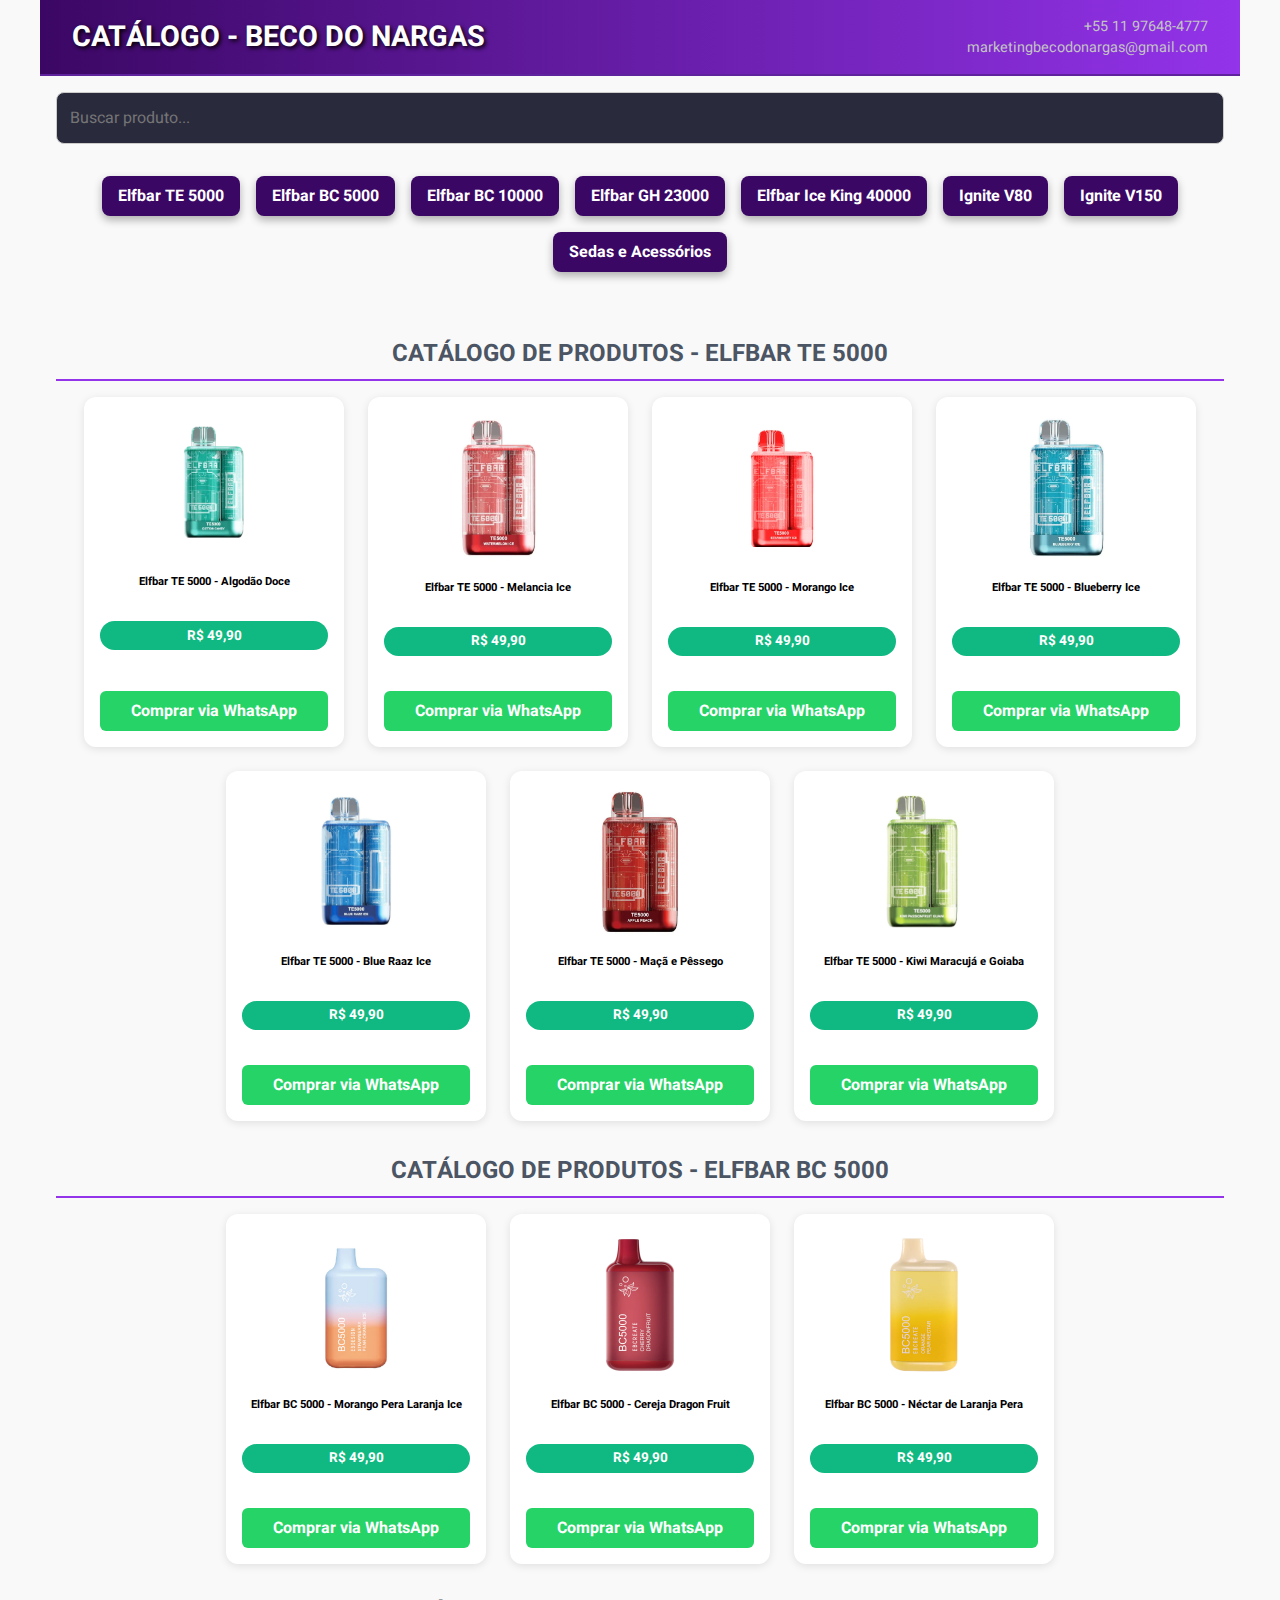
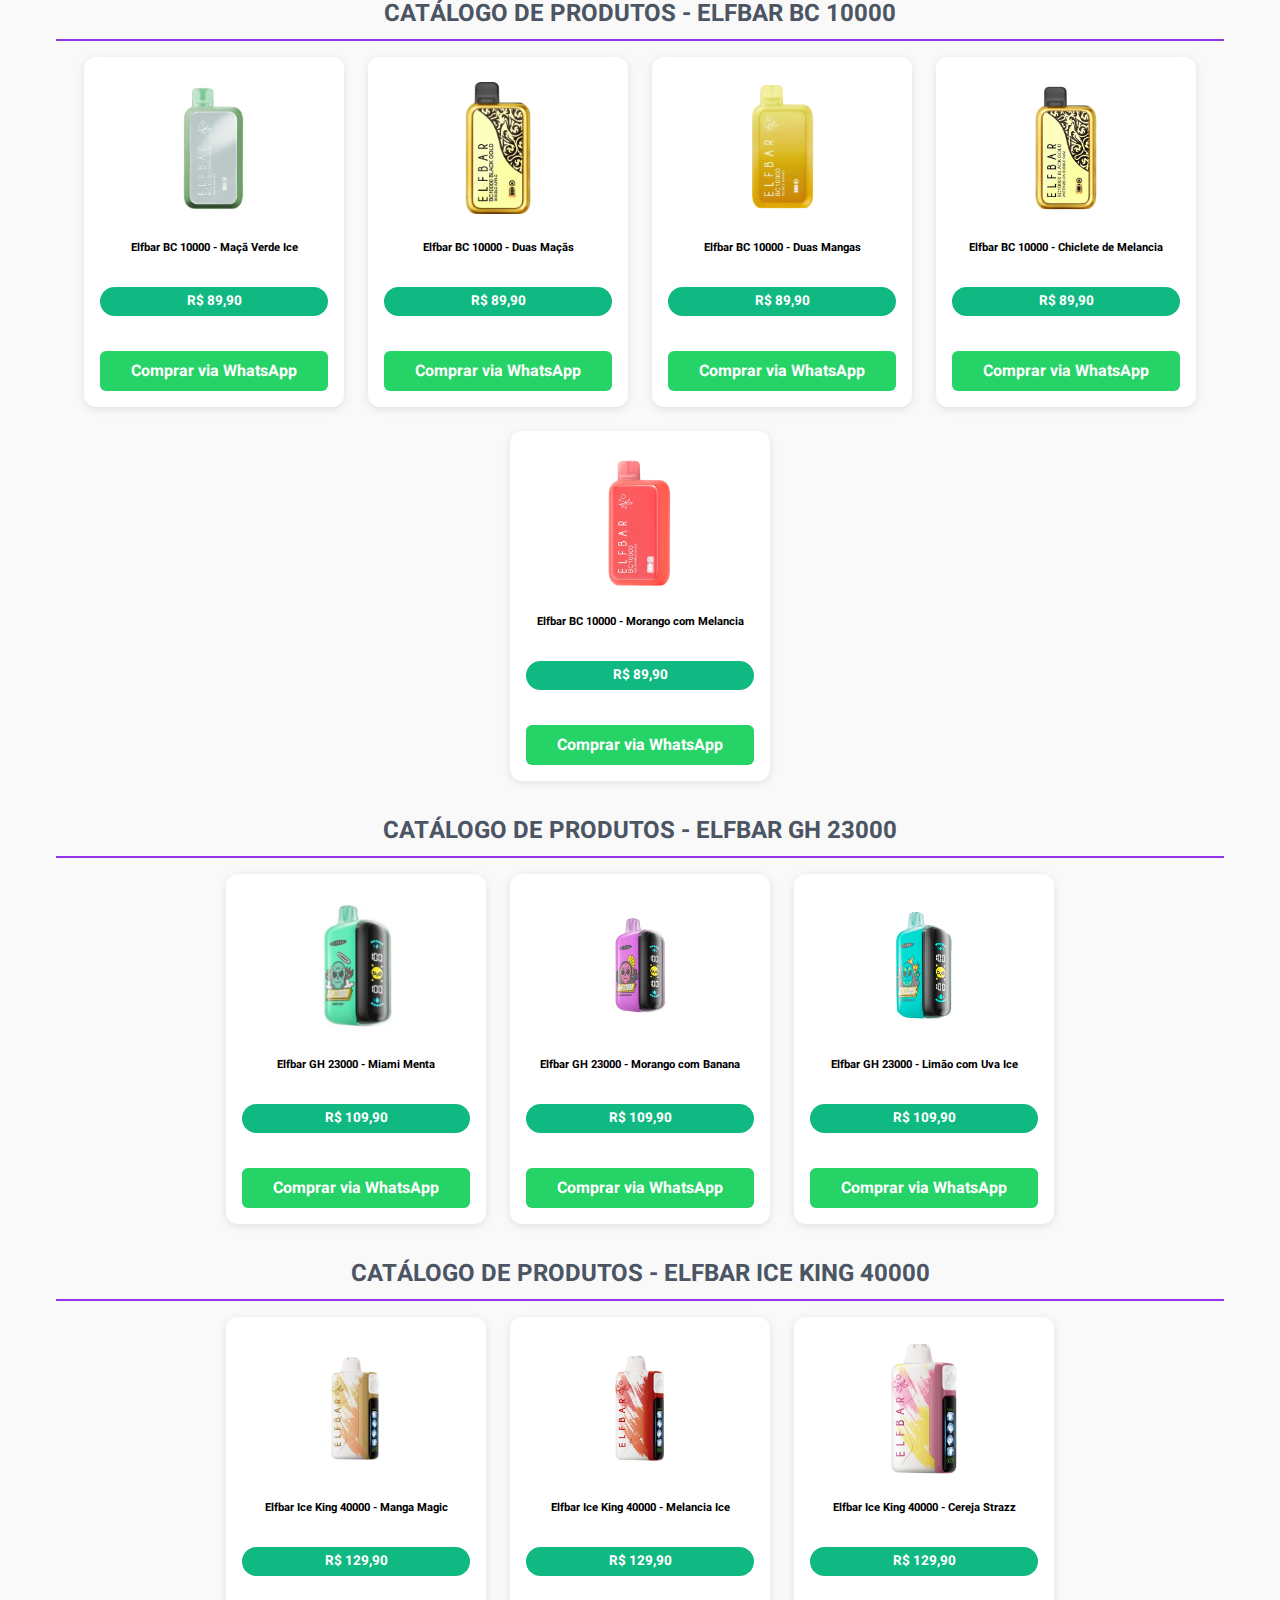
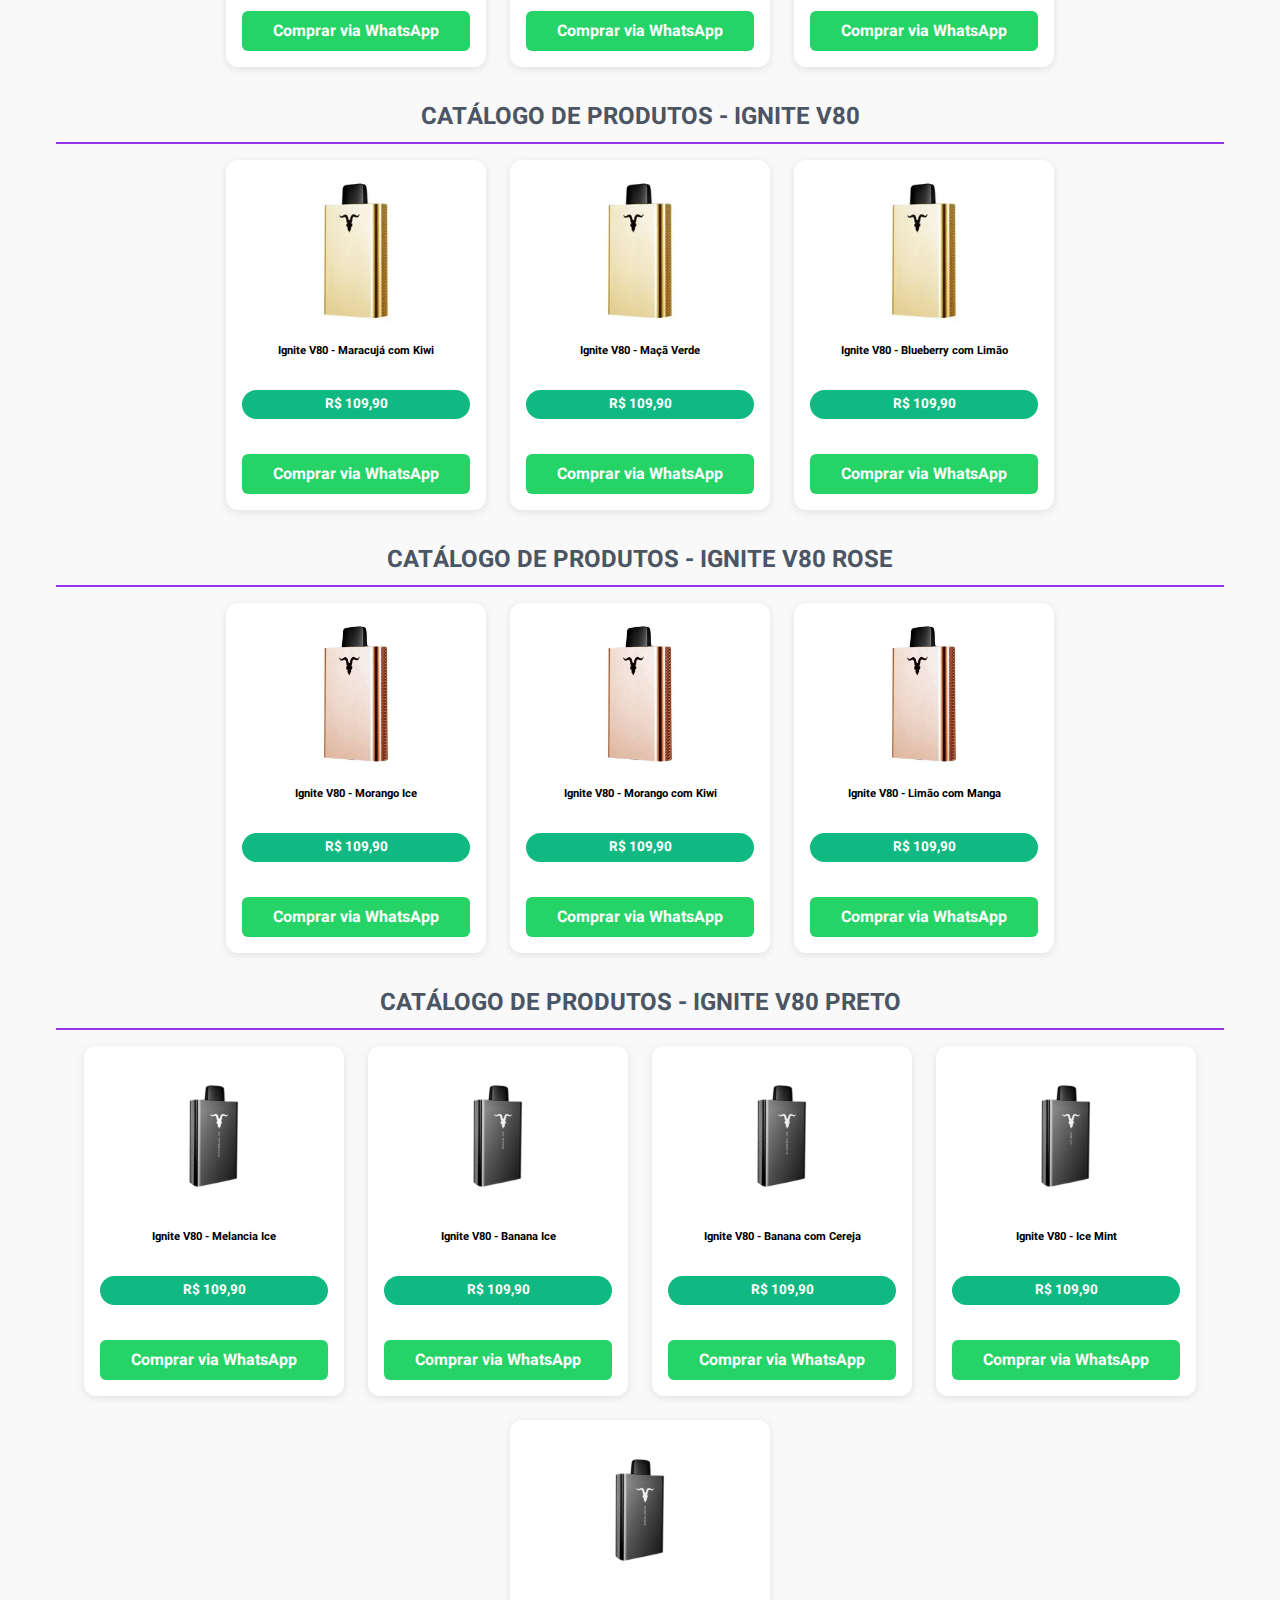
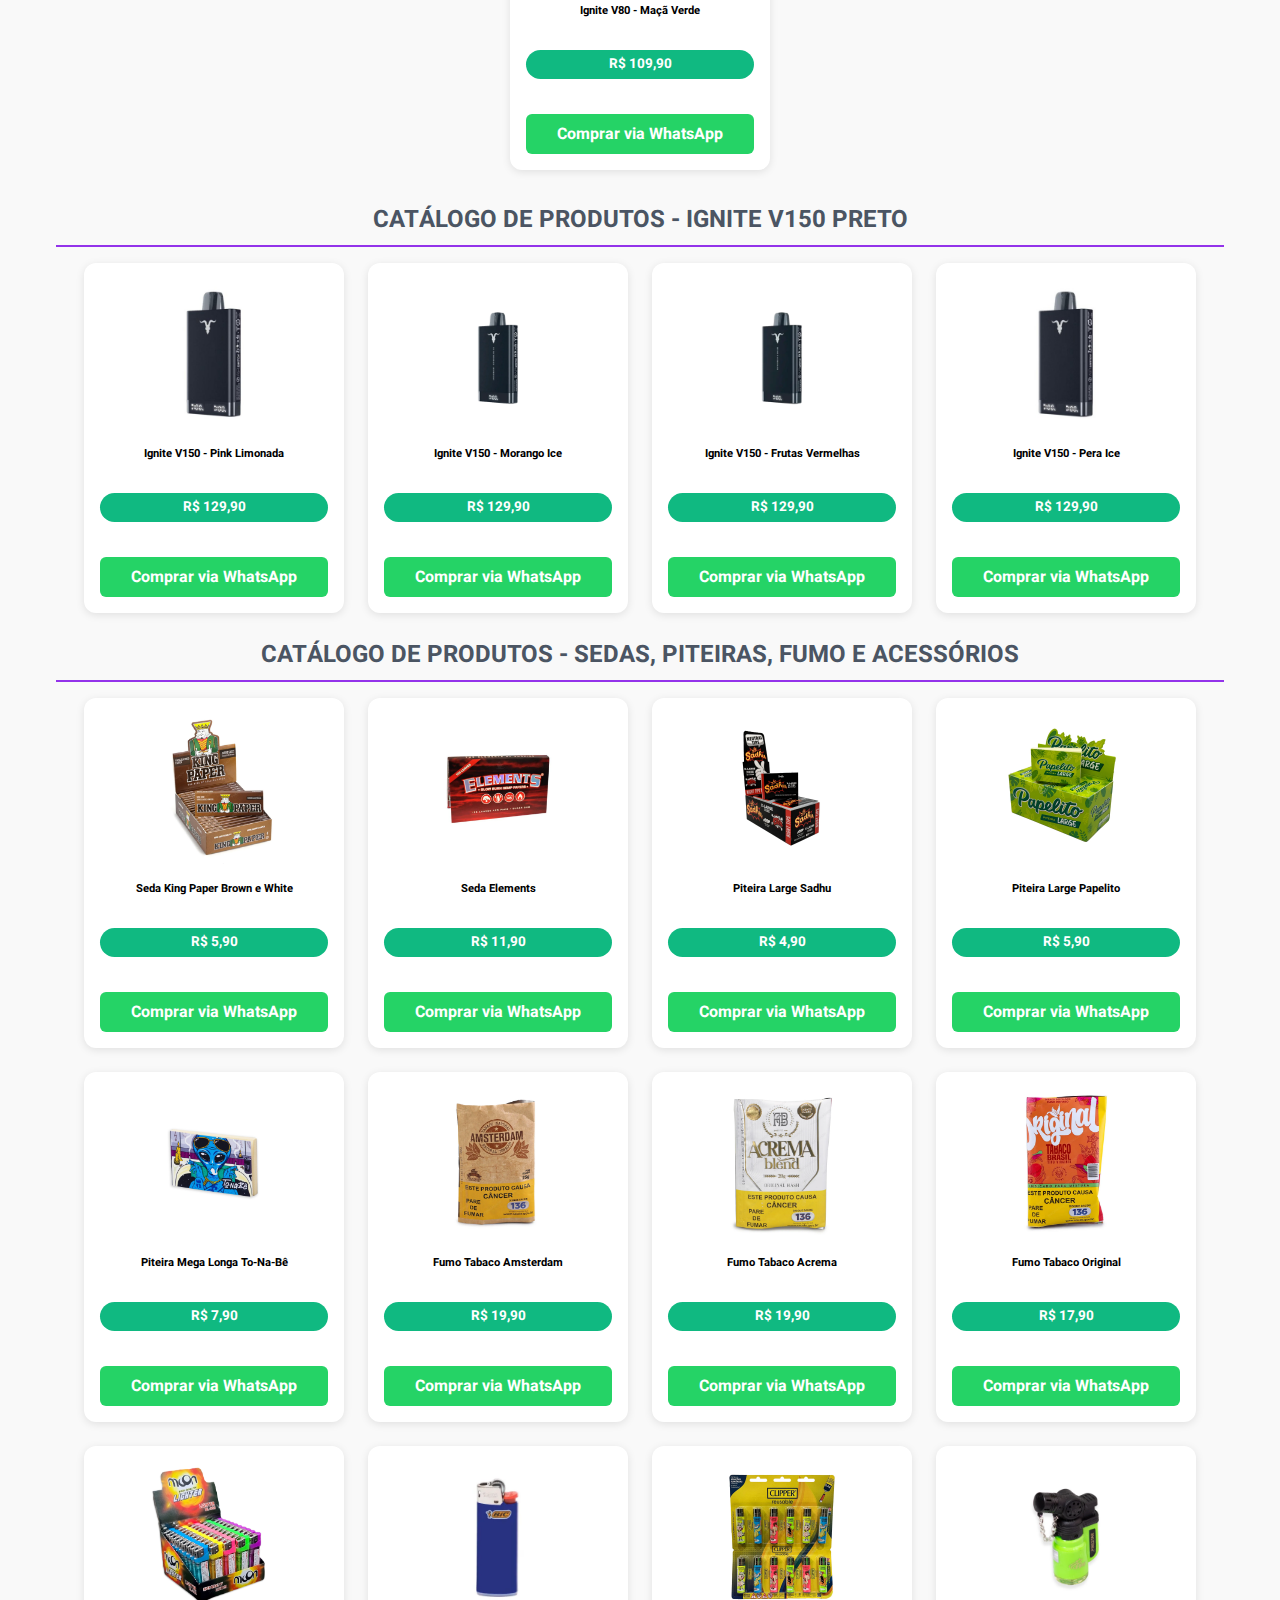
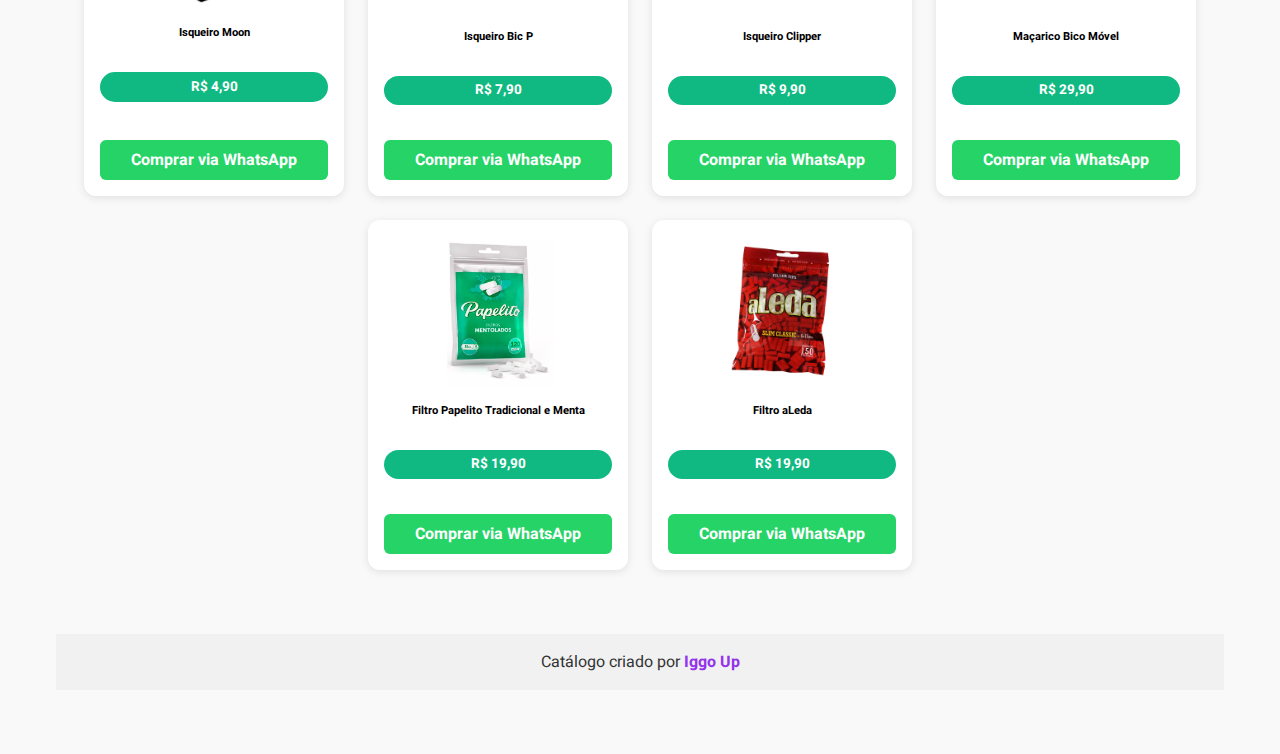
<file: index.html>
<!DOCTYPE html>
<html lang="pt-BR">
  <!-- 
Kasane Territory
Kasane, Kasane
Kasane, Kasane
Do you want to join Vocaloid?

Teto Teto Teto Teto
Teto Teto Teto Teto
Teto Teto Teto Teto
Teto Teto Teto Teto

Don't say 'zuko'
I'm not a pro
I love French bread
I eat it with margarine
It's miso soup
But if it's a chimera, I'm 15
Aiming for the Vocaloid scriptures, I sing
Kyunkyun

Teto Teto Teto Teto
Teto Teto Teto Teto
Teto Teto Teto Teto
Teto Teto Teto Teto

Don't say miso soup

Kyuu

I'm a songstress
I'm not lying
I sing wonderful songs
Vocaloid monopoly

I'm an idol
My head is not a drill
The drill goes 'gyuiin'
I'm in the Kasane territory

Found the DVD I borrowed last month
Hastily return it to TSUTAYA
Get scolded and feel down, hm

Perfect singer
Pretty twin drill
I'll sing even without the most expensive microphone
Kyuu

I'm a songstress
I'm not lying
I sing wonderful songs
Vocaloid monopoly

I'm an idol
My head is not a drill
The drill doesn't move
I'm in the Kasane territory

Teto Teto Teto Teto
Teto Teto Teto Teto
Teto Teto Teto Teto
Teto Teto Teto Teto

I'm a songstress
I'm not lying
I want to sing with everyone
Vocaloid monopoly

I'm an idol
My head is not a drill
The drill goes 'gyuiin'
I'm in the Kasane territory

At first it was a lie
But now I can sing
The Vocaloid I dreamed of

Someday I'll be free

I'll sing
The joy of being able to sing
Reach everyone's ears

I'm in the Kasane territory
I'm in the Kasane territory

You're truly an idiot 
-->

<head>
  <meta charset="UTF-8">
  <meta name="viewport" content="width=device-width, initial-scale=1.0">
  <title>Catálogo</title>
  <link href="https://fonts.googleapis.com/css2?family=Heebo:wght@300;400;700&display=swap" rel="stylesheet">
  <link rel="stylesheet" href="nargas.css">
  <style>
  .produto {
    background-color: #fff;
    border-radius: 12px;
    box-shadow: 0 2px 8px rgba(0, 0, 0, 0.1);
    padding: 1rem;
    width: 260px;
    text-align: center;
    display: flex;
    flex-direction: column;
    justify-content: space-between;
    height: 350px; 
  }

  .produto img {
    width: auto; 
    max-width: 150px;
    max-height: 150px; 
    margin: 0 auto 1rem;
  }

  .produto h3 {
    font-size: 0.1rem; 
    margin-bottom: 0.5rem;
    height: 40px; 
    overflow: hidden; 
    text-overflow: ellipsis; 
    white-space: nowrap; 
  }

  .produto p {
    font-size: 0.85rem;
    margin-bottom: 0.8rem;
    color: #555;
  }

  .preco {
    background-color: #10b981;
    color: white;
    padding: 0.3rem 0.8rem;
    border-radius: 20px;
    font-weight: bold;
    display: inline-block;
  }

  .btn-whatsapp {
    background-color: #25d366;
    color: white;
    text-decoration: none;
    padding: 0.5rem 1rem;
    border-radius: 6px;
    font-weight: bold;
    transition: background 0.3s;
    margin-top: auto; 
    display: inline-block;
  }

  .btn-whatsapp:hover {
    background-color: #1ebe5d;
  }

    * {
      box-sizing: border-box;
      margin: 0;
      padding: 0;
      font-family: 'Heebo', sans-serif;
    }
    body {
      background-color: #f9f9f9;
      color: #333;
      display: flex;
      flex-direction: column;
      align-items: center;
    }
    header {
      background: linear-gradient(90deg, #3b0764, #9333ea);
      color: white;
      padding: 1rem 2rem;
      display: flex;
      align-items: center;
      justify-content: space-between;
      width: 100%;
      max-width: 1200px;
    }
    header h1 {
      font-size: 1.8rem;
    }
    .contact {
      font-size: 0.9rem;
      text-align: right;
    }
    .catalogo {
      max-width: 1200px;
      width: 100%;
      margin: 2rem auto;
      padding: 0 1rem;
      display: flex;
      flex-direction: column;
      align-items: center;
    }
    .linha {
      margin-bottom: 2rem;
      width: 100%;
    }
    .linha h2 {
      margin-bottom: 1rem;
      color: #4b5563;
      text-align: center;
    }
    .produtos {
      display: flex;
      flex-wrap: wrap;
      gap: 1.5rem;
      justify-content: center;
    }
    .produto {
      background-color: #fff;
      border-radius: 12px;
      box-shadow: 0 2px 8px rgba(0,0,0,0.1);
      padding: 1rem;
      width: 260px;
      text-align: center;
    }
   
    .produto h3 {
      font-size: 0.7rem;
      margin-bottom: 0.5rem;
    }
    .produto p {
      font-size: 0.85rem;
      margin-bottom: 0.5rem;
      color: #ffffff;
    }
    .preco {
      background-color: #10b981;
      color: white;
      padding: 0.3rem 0.8rem;
      border-radius: 20px;
      font-weight: bold;
      margin-bottom: 0.8rem;
      display: inline-block;
    }
    .btn-whatsapp {
      background-color: #25d366;
      color: white;
      text-decoration: none;
      padding: 0.5rem 1rem;
      border-radius: 6px;
      font-weight: bold;
      transition: background 0.3s;
      display: inline-block;
    }
    .btn-whatsapp:hover {
      background-color: #1ebe5d;
    }
    .foto-produto {
      margin-bottom: 1rem;
    }
    .foto-produto img {
      width: 100%;
      border-radius: 8px;
    }
    .busca-container {
      width: 100%;
      max-width: 1200px;
      padding: 1rem;
    }
    .busca-container input {
      width: 100%;
      padding: 0.8rem;
      font-size: 1rem;
      border: 1px solid #ccc;
      border-radius: 8px;
    }
    
    .categorias {
      width: 100%;
      max-width: 1200px;
      margin: 1rem auto;
      padding: 0 1rem;
      display: flex;
      justify-content: center;
      gap: 1rem;
      flex-wrap: wrap;
    }
    .categorias a {
      background-color: #3b0764;
      color: white;
      text-decoration: none;
      padding: 0.5rem 1rem;
      border-radius: 8px;
      font-weight: bold;
      transition: background 0.3s;
    }
    .categorias a:hover {
      background-color: #9333ea;
    }
  </style>
</head>
<body>
  <header>
    <h1>CATÁLOGO - BECO DO NARGAS</h1>
    <div class="contact">
      <p>+55 11 97648-4777</p>
      <p>marketingbecodonargas@gmail.com</p>
    </div>
  </header>

  <div class="busca-container">
    <input type="text" id="busca" placeholder="Buscar produto...">
  </div>

  <!-- bbbbbbb Categorias -->
  <div class="categorias">
    <a href="#elfbar-te-5000">Elfbar TE 5000</a>
    <a href="#elfbar-bc-5000">Elfbar BC 5000</a>
    <a href="#elfbar-bc-10000">Elfbar BC 10000</a>
    <a href="#elfbar-gh-23000">Elfbar GH 23000</a>
    <a href="#elfbar-ice-king">Elfbar Ice King 40000</a>
    <a href="#ignite-v80">Ignite V80</a>
    <a href="#ignite-v150">Ignite V150</a>
    <a href="#sedas-e-acessorios">Sedas e Acessórios</a>
  </div>

  <div class="catalogo">
    <div class="foto-produto">
   
    </div>

    <!-- Produtos Elfbar TE 5000 -->
    <div class="linha" id="elfbar-te-5000">
      <h2>Catálogo de Produtos - Elfbar TE 5000</h2>
      <div class="produtos">
        <div class="produto">
          <img src="algodaodoce.png" alt="Elfbar TE 5000 Algodão Doce">
          <h3>Elfbar TE 5000 - Algodão Doce</h3>
          <p class="preco">R$ 49,90</p>
          <a class="btn-whatsapp" href="https://wa.me/5511976484777" target="_blank">Comprar via WhatsApp</a>
        </div>
        <div class="produto">
          <img src="elfbartemelancia.png" alt="Elfbar TE 5000 Melancia Ice">
          <h3>Elfbar TE 5000 - Melancia Ice</h3>
          <p class="preco">R$ 49,90</p>
          <a class="btn-whatsapp" href="https://wa.me/5511976484777" target="_blank">Comprar via WhatsApp</a>
        </div>
        <div class="produto">
          <img src="icemorango.png" alt="Elfbar TE 5000 Morango Ice">
          <h3>Elfbar TE 5000 - Morango Ice</h3>
          <p class="preco">R$ 49,90</p>
          <a class="btn-whatsapp" href="https://wa.me/5511976484777" target="_blank">Comprar via WhatsApp</a>
        </div>
        <div class="produto">
          <img src="blueberryice.png" alt="Elfbar TE 5000 Blueberry Ice">
          <h3>Elfbar TE 5000 - Blueberry Ice</h3>
          <p class="preco">R$ 49,90</p>
          <a class="btn-whatsapp" href="https://wa.me/5511976484777" target="_blank">Comprar via WhatsApp</a>
        </div>
        <div class="produto">
          <img src="bluerazz.png" alt="Elfbar TE 5000 Blue Raaz Ice">
          <h3>Elfbar TE 5000 - Blue Raaz Ice</h3>
          <p class="preco">R$ 49,90</p>
          <a class="btn-whatsapp" href="https://wa.me/5511976484777" target="_blank">Comprar via WhatsApp</a>
        </div>
        <div class="produto">
          <img src="macapessego.png" alt="Elfbar TE 5000 Maçã e Pêssego">
          <h3>Elfbar TE 5000 - Maçã e Pêssego</h3>
          <p class="preco">R$ 49,90</p>
          <a class="btn-whatsapp" href="https://wa.me/5511976484777" target="_blank">Comprar via WhatsApp</a>
        </div>
        <div class="produto">
          <img src="kiwi.png" alt="Elfbar TE 5000 Kiwi Maracujá e Goiaba">
          <h3>Elfbar TE 5000 - Kiwi Maracujá e Goiaba</h3>
          <p class="preco">R$ 49,90</p>
          <a class="btn-whatsapp" href="https://wa.me/5511976484777" target="_blank">Comprar via WhatsApp</a>
        </div>
      </div>
    </div>

    <!-- Produtos Elfbar BC 5000 -->
    <div class="linha" id="elfbar-bc-5000">
        <h2>Catálogo de Produtos - Elfbar BC 5000</h2>
        <div class="produtos">
          <div class="produto">
            <img src="morangopera.png" alt="Elfbar BC 5000 Morango Pera Laranja Ice">
            <h3>Elfbar BC 5000 - Morango Pera Laranja Ice</h3>
            <p class="preco">R$ 49,90</p>
            <a class="btn-whatsapp" href="https://wa.me/5511976484777" target="_blank">Comprar via WhatsApp</a>
          </div>
          <div class="produto">
            <img src="dragao.png" alt="Elfbar BC 5000 Cereja Dragon Fruit">
            <h3>Elfbar BC 5000 - Cereja Dragon Fruit</h3>
            <p class="preco">R$ 49,90</p>
            <a class="btn-whatsapp" href="https://wa.me/5511976484777" target="_blank">Comprar via WhatsApp</a>
          </div>
          <div class="produto">
            <img src="nectarpera.png" alt="Elfbar BC 5000 Néctar de Laranja Pera">
            <h3>Elfbar BC 5000 - Néctar de Laranja Pera</h3>
            <p class="preco">R$ 49,90</p>
            <a class="btn-whatsapp" href="https://wa.me/5511976484777" target="_blank">Comprar via WhatsApp</a>
          </div>
        </div>
      </div>

      <!-- Produtos Elfbar BC 10000 -->
      <div class="linha" id="elfbar-bc-10000">
      <h2>Catálogo de Produtos - Elfbar BC 10000</h2>
      <div class="produtos">
        <div class="produto">
          <img src="icemaca.png" alt="Elfbar BC 10000 Maçã Verde Ice">
          <h3>Elfbar BC 10000 - Maçã Verde Ice</h3>
          <p class="preco">R$ 89,90</p>
          <a class="btn-whatsapp" href="https://wa.me/5511976484777" target="_blank">Comprar via WhatsApp</a>
        </div>
        <div class="produto">
          <img src="doubleapplepng.webp" alt="Elfbar BC 10000 Duas Maçãs">
          <h3>Elfbar BC 10000 - Duas Maçãs</h3>
          <p class="preco">R$ 89,90</p>
          <a class="btn-whatsapp" href="https://wa.me/5511976484777" target="_blank">Comprar via WhatsApp</a>
        </div>
        <div class="produto">
          <img src="doublemango.png" alt="Elfbar BC 10000 Duas Mangas">
          <h3>Elfbar BC 10000 - Duas Mangas</h3>
          <p class="preco">R$ 89,90</p>
          <a class="btn-whatsapp" href="https://wa.me/5511976484777" target="_blank">Comprar via WhatsApp</a>
        </div>
        <div class="produto">
          <img src="watermelonbublle.png" alt="Elfbar BC 10000 Chiclete de Melancia">
          <h3>Elfbar BC 10000 - Chiclete de Melancia</h3>
          <p class="preco">R$ 89,90</p>
          <a class="btn-whatsapp" href="https://wa.me/5511976484777" target="_blank">Comprar via WhatsApp</a>
        </div>
        <div class="produto">
          <img src="strawmelon.png" alt="Elfbar BC 10000 Morango com Melancia">
          <h3>Elfbar BC 10000 - Morango com Melancia</h3>
          <p class="preco">R$ 89,90</p>
          <a class="btn-whatsapp" href="https://wa.me/5511976484777" target="_blank">Comprar via WhatsApp</a>
        </div>
      </div>
    </div>

    <!-- Produtos Elfbar GH 23000 -->
    <div class="linha" id="elfbar-gh-23000">
      <h2>Catálogo de Produtos - Elfbar GH 23000</h2>
      <div class="produtos">
        <div class="produto">
          <img src="miamimint.png" alt="Elfbar GH 23000 Miami Menta">
          <h3>Elfbar GH 23000 - Miami Menta</h3>
          <p class="preco">R$ 109,90</p>
          <a class="btn-whatsapp" href="https://wa.me/5511976484777" target="_blank">Comprar via WhatsApp</a>
        </div>
        <div class="produto">
          <img src="morangobanana.png" alt="Elfbar GH 23000 Morango com Banana">
          <h3>Elfbar GH 23000 - Morango com Banana</h3>
          <p class="preco">R$ 109,90</p>
          <a class="btn-whatsapp" href="https://wa.me/5511976484777" target="_blank">Comprar via WhatsApp</a>
        </div>
        <div class="produto">
          <img src="limaoice.png" alt="Elfbar GH 23000 Limão com Uva Ice">
          <h3>Elfbar GH 23000 - Limão com Uva Ice</h3>
          <p class="preco">R$ 109,90</p>
          <a class="btn-whatsapp" href="https://wa.me/5511976484777" target="_blank">Comprar via WhatsApp</a>
        </div>
      </div>
    </div>

    <!-- Produtos Elfbar Ice King 40000 -->
    <div class="linha" id="elfbar-ice-king">
      <h2>Catálogo de Produtos - Elfbar Ice King 40000</h2>
      <div class="produtos">
        <div class="produto">
          <img src="mangomagic.png" alt="Elfbar Ice King 40000 Manga Magic">
          <h3>Elfbar Ice King 40000 - Manga Magic</h3>
          <p class="preco">R$ 129,90</p>
          <a class="btn-whatsapp" href="https://wa.me/5511976484777" target="_blank">Comprar via WhatsApp</a>
        </div>
        <div class="produto">
          <img src="melanciaice.png" alt="Elfbar Ice King 40000 Melancia Ice">
          <h3>Elfbar Ice King 40000 - Melancia Ice</h3>
          <p class="preco">R$ 129,90</p>
          <a class="btn-whatsapp" href="https://wa.me/5511976484777" target="_blank">Comprar via WhatsApp</a>
        </div>
        <div class="produto">
          <img src="cherrystrazz.png" alt="Elfbar Ice King 40000 Cereja Strazz">
          <h3>Elfbar Ice King 40000 - Cereja Strazz</h3>
          <p class="preco">R$ 129,90</p>
          <a class="btn-whatsapp" href="https://wa.me/5511976484777" target="_blank">Comprar via WhatsApp</a>
        </div>
      </div>
    </div>

    <!-- Produtos te V80 -->
    <div class="linha" id="ignite-v80">
      <h2>Catálogo de Produtos - Ignite V80</h2>
      <div class="produtos">
        <div class="produto">
          <img src="dourado.png" alt="Ignite V80 Dourado Maracujá Kiwi">
          <h3>Ignite V80 - Maracujá com Kiwi</h3>
          <p class="preco">R$ 109,90</p>
          <a class="btn-whatsapp" href="https://wa.me/5511976484777" target="_blank">Comprar via WhatsApp</a>
        </div>
        <div class="produto">
          <img src="dourado.png" alt="Ignite V80 Dourado Maçã Verde">
          <h3>Ignite V80 - Maçã Verde</h3>
          <p class="preco">R$ 109,90</p>
          <a class="btn-whatsapp" href="https://wa.me/5511976484777" target="_blank">Comprar via WhatsApp</a>
        </div>
        <div class="produto">
          <img src="dourado.png" alt="Ignite V80 Dourado Blueberry Limão">
          <h3>Ignite V80 - Blueberry com Limão</h3>
          <p class="preco">R$ 109,90</p>
          <a class="btn-whatsapp" href="https://wa.me/5511976484777" target="_blank">Comprar via WhatsApp</a>
        </div>
      </div>
    </div>

    <!-- Prutos Ignite V80 Rose -->
    <div class="linha">
      <h2>Catálogo de Produtos - Ignite V80 Rose</h2>
      <div class="produtos">
        <div class="produto">
          <img src="rose.png"Ignite V80 Rose Morango Ice">
          <h3>Ignite V80 - Morango Ice</h3>
          <p class="preco">R$ 109,90</p>
          <a class="btn-whatsapp" href="https://wa.me/5511976484777" target="_blank">Comprar via WhatsApp</a>
        </div>
        <div class="produto">
          <img src="rose.png" alt="Ignite V80 Rose Morango Kiwi">
          <h3>Ignite V80 - Morango com Kiwi</h3>
          <p class="preco">R$ 109,90</p>
          <a class="btn-whatsapp" href="https://wa.me/5511976484777" target="_blank">Comprar via WhatsApp</a>
        </div>
        <div class="produto">
          <img src="rose.png" alt="Ignite V80 Rose Limão Manga">
          <h3>Ignite V80 - Limão com Manga</h3>
          <p class="preco">R$ 109,90</p>
          <a class="btn-whatsapp" href="https://wa.me/5511976484777" target="_blank">Comprar via WhatsApp</a>
        </div>
      </div>
    </div>

    <!-- Proutos Ignite V80 Preto -->
    <div class="linha">
      <h2>Catálogo de Produtos - Ignite V80 Preto</h2>
      <div class="produtos">
        <div class="produto">
          <img src="melanciaiceignite.png" alt="Ignite V80 Preto Melancia Ice">
          <h3>Ignite V80 - Melancia Ice</h3>
          <p class="preco">R$ 109,90</p>
          <a class="btn-whatsapp" href="https://wa.me/5511976484777" target="_blank">Comprar via WhatsApp</a>
        </div>
        <div class="produto">
          <img src="bananaice.png" alt="Ignite V80 Preto Banana Ice">
          <h3>Ignite V80 - Banana Ice</h3>
          <p class="preco">R$ 109,90</p>
          <a class="btn-whatsapp" href="https://wa.me/5511976484777" target="_blank">Comprar via WhatsApp</a>
        </div>
        <div class="produto">
          <img src="bananacherry.png" alt="Ignite V80 Preto Banana com Cereja">
          <h3>Ignite V80 - Banana com Cereja</h3>
          <p class="preco">R$ 109,90</p>
          <a class="btn-whatsapp" href="https://wa.me/5511976484777" target="_blank">Comprar via WhatsApp</a>
        </div>
        <div class="produto">
          <img src="icemint.png" alt="Ignite V80 Preto Ice Mint">
          <h3>Ignite V80 - Ice Mint</h3>
          <p class="preco">R$ 109,90</p>
          <a class="btn-whatsapp" href="https://wa.me/5511976484777" target="_blank">Comprar via WhatsApp</a>
        </div>
        <div class="produto">
          <img src="macaverde.png" alt="Ignite V80 Preto Maçã Verde">
          <h3>Ignite V80 - Maçã Verde</h3>
          <p class="preco">R$ 109,90</p>
          <a class="btn-whatsapp" href="https://wa.me/5511976484777" target="_blank">Comprar via WhatsApp</a>
        </div>
      </div>
    </div>

    <!-- Produtos Ignite 150 Preto -->
    <div class="linha" id="ignite-v150">
      <h2>Catálogo de Produtos - Ignite V150 Preto</h2>
      <div class="produtos">
        <div class="produto">
          <img src="pink.png" alt="Ignite V150 Preto Pink Limonada">
          <h3>Ignite V150 - Pink Limonada</h3>
          <p class="preco">R$ 129,90</p>
          <a class="btn-whatsapp" href="https://wa.me/5511976484777" target="_blank">Comprar via WhatsApp</a>
        </div>
        <div class="produto">
          <img src="strawice.png" alt="Ignite V150 Preto Morango Ice">
          <h3>Ignite V150 - Morango Ice</h3>
          <p class="preco">R$ 129,90</p>
          <a class="btn-whatsapp" href="https://wa.me/5511976484777" target="_blank">Comprar via WhatsApp</a>
        </div>
        <div class="produto">
          <img src="frustasvermelhas.png" alt="Ignite V150 Preto Frutas Vermelhas">
          <h3>Ignite V150 - Frutas Vermelhas</h3>
          <p class="preco">R$ 129,90</p>
          <a class="btn-whatsapp" href="https://wa.me/5511976484777" target="_blank">Comprar via WhatsApp</a>
        </div>
        <div class="produto">
          <img src="peraice.png" alt="Ignite V150 Preto Pera Ice">
          <h3>Ignite V150 - Pera Ice</h3>
          <p class="preco">R$ 129,90</p>
          <a class="btn-whatsapp" href="https://wa.me/5511976484777" target="_blank">Comprar via WhatsApp</a>
        </div>

    <!-- Produtos Sedas e Acessóos -->
    <div class="linha" id="sedas-e-acessorios">
      <h2>Catálogo de Produtos - Sedas, Piteiras, Fumo e Acessórios</h2>
  <div class="produtos">
    <div class="produto">
      <img src="kingpaper.webp" alt="Seda King Paper Brown e White">
      <h3>Seda King Paper Brown e White</h3>
      <p class="preco">R$ 5,90</p>
      <a class="btn-whatsapp" href="https://wa.me/5511976484777" target="_blank">Comprar via WhatsApp</a>
    </div>
    <div class="produto">
      <img src="sedaelements.png" alt="Seda Elements">
      <h3>Seda Elements</h3>
      <p class="preco">R$ 11,90</p>
      <a class="btn-whatsapp" href="https://wa.me/5511976484777" target="_blank">Comprar via WhatsApp</a>
    </div>
    <div class="produto">
      <img src="sadhu.png" alt="Piteira Larga Sadhu">
      <h3>Piteira Large Sadhu</h3>
      <p class="preco">R$ 4,90</p>
      <a class="btn-whatsapp" href="https://wa.me/5511976484777" target="_blank">Comprar via WhatsApp</a>
    </div>
    <div class="produto">
      <img src="papelito.png" alt="Piteira Larga Papelito">
      <h3>Piteira Large Papelito</h3>
      <p class="preco">R$ 5,90</p>
      <a class="btn-whatsapp" href="https://wa.me/5511976484777" target="_blank">Comprar via WhatsApp</a>
    </div>
    <div class="produto">
      <img src="megalonga.png" alt="Piteira Mega Longa To-Na-Bê">
      <h3>Piteira Mega Longa To-Na-Bê</h3>
      <p class="preco">R$ 7,90</p>
      <a class="btn-whatsapp" href="https://wa.me/5511976484777" target="_blank">Comprar via WhatsApp</a>
    </div>
    <div class="produto">
      <img src="amster.png" alt="Fumo Tabaco Amsterdã">
      <h3>Fumo Tabaco Amsterdam</h3>
      <p class="preco">R$ 19,90</p>
      <a class="btn-whatsapp" href="https://wa.me/5511976484777" target="_blank">Comprar via WhatsApp</a>
    </div>
    <div class="produto">
      <img src="acrema.png" alt="Fumo Tabaco Acrema">
      <h3>Fumo Tabaco Acrema</h3>
      <p class="preco">R$ 19,90</p>
      <a class="btn-whatsapp" href="https://wa.me/5511976484777" target="_blank">Comprar via WhatsApp</a>
    </div>
    <div class="produto">
      <img src="original.png" alt="Fumo Tabaco Original">
      <h3>Fumo Tabaco Original</h3>
      <p class="preco">R$ 17,90</p>
      <a class="btn-whatsapp" href="https://wa.me/5511976484777" target="_blank">Comprar via WhatsApp</a>
    </div>
    <div class="produto">
      <img src="isqueiromoon.png" alt="Isqueiro Moon">
      <h3>Isqueiro Moon</h3>
      <p class="preco">R$ 4,90</p>
      <a class="btn-whatsapp" href="https://wa.me/5511976484777" target="_blank">Comprar via WhatsApp</a>
    </div>
    <div class="produto">
      <img src="bicp.png" alt="Isqueiro Bic P">
      <h3>Isqueiro Bic P</h3>
      <p class="preco">R$ 7,90</p>
      <a class="btn-whatsapp" href="https://wa.me/5511976484777" target="_blank">Comprar via WhatsApp</a>
    </div>
    <div class="produto">
      <img src="clipper.png" alt="Isqueiro Clipper">
      <h3>Isqueiro Clipper</h3>
      <p class="preco">R$ 9,90</p>
      <a class="btn-whatsapp" href="https://wa.me/5511976484777" target="_blank">Comprar via WhatsApp</a>
    </div>
    <div class="produto">
      <img src="macarico.png" alt="Maçarico Bico Móvel">
      <h3>Maçarico Bico Móvel</h3>
      <p class="preco">R$ 29,90</p>
      <a class="btn-whatsapp" href="https://wa.me/5511976484777" target="_blank">Comprar via WhatsApp</a>
    </div>
    <div class="produto">
      <img src="filtropapelito.png" alt="Filtro Papelito Tradicional e Menta">
      <h3>Filtro Papelito Tradicional e Menta</h3>
      <p class="preco">R$ 19,90</p>
      <a class="btn-whatsapp" href="https://wa.me/5511976484777" target="_blank">Comprar via WhatsApp</a>
    </div>
    <div class="produto">
      <img src="aleda.png" alt="Filtro aLeda">
      <h3>Filtro aLeda</h3>
      <p class="preco">R$ 19,90</p>
      <a class="btn-whatsapp" href="https://wa.me/5511976484777" target="_blank">Comprar via WhatsApp</a>
    </div>
      </div>
    </div>
  </div>
  <script>
  
    const inputBusca = document.getElementById('busca');
    const produtos = document.querySelectorAll('.produto');
    const linhas = document.querySelectorAll('.linha'); 
  

    inputBusca.addEventListener('input', () => {
      const termoBusca = inputBusca.value.toLowerCase();
  
      linhas.forEach(linha => {
        const produtosDaLinha = linha.querySelectorAll('.produto');
        let algumProdutoVisivel = false;
  
        produtosDaLinha.forEach(produto => {
          const tituloProduto = produto.querySelector('h3').textContent.toLowerCase();
  
        
          if (tituloProduto.includes(termoBusca)) {
            produto.style.display = 'flex'; 
            algumProdutoVisivel = true; 
          } else {
            produto.style.display = 'none'; 
          }
        });
  

        if (algumProdutoVisivel) {
          linha.style.display = 'block'; 
        } else {
          linha.style.display = 'none'; 
        }
      });
    });
  </script>
  <footer style="margin-top: 2rem; text-align: center; padding: 1rem; background-color: #f1f1f1; color: #333;">
    <p>Catálogo criado por <a href="https://www.instagram.com/iggoupmarketing/" target="_blank" style="color: #9333ea; text-decoration: none; font-weight: bold;">Iggo Up</a></p>
  </footer>
</body>
</html>
</file>
<file: nargas.css>
/* Reset e configurações globais */
* {
    box-sizing: border-box;
    margin: 0;
    padding: 0;
    font-family: 'Heebo', sans-serif;
  }
  
  body {
    background-color: #1a1a2e; /* Fundo preto arroxeado */
    color: #e0e0e0; /* Texto em cinza claro */
    display: flex;
    flex-direction: column;
    align-items: center;
  }
  
  /* Header */
  header {
    background: linear-gradient(90deg, #3b0764, #5e239d);
    color: #f3f3f3;
    padding: 1.5rem 2rem;
    display: flex;
    align-items: center;
    justify-content: space-between;
    width: 100%;
    max-width: 1200px;
    border-bottom: 2px solid #5e239d;
  }
  
  header h1 {
    font-size: 2rem;
    text-shadow: 2px 2px 4px #000000;
  }
  
  .contact p {
    font-size: 0.9rem;
    text-align: right;
    color: #c3c3c3;
  }
  
  /* Campo de busca */
  .busca-container {
    width: 100%;
    max-width: 1200px;
    padding: 1rem;
  }
  
  .busca-container input {
    width: 100%;
    padding: 0.8rem;
    font-size: 1rem;
    border: 1px solid #5e239d;
    border-radius: 8px;
    background-color: #2a2a3d;
    color: #e0e0e0;
    transition: border 0.3s ease;
  }
  
  .busca-container input:focus {
    border-color: #9333ea;
    outline: none;
  }
  
  /* Barra de categorias */
  .categorias {
    width: 100%;
    max-width: 1200px;
    margin: 1rem auto;
    padding: 0 1rem;
    display: flex;
    justify-content: center;
    gap: 1rem;
    flex-wrap: wrap;
  }
  
  .categorias a {
    background-color: #3b0764;
    color: white;
    text-decoration: none;
    padding: 0.6rem 1.2rem;
    border-radius: 8px;
    font-weight: bold;
    transition: background-color 0.3s, transform 0.3s;
    box-shadow: 0 4px 8px rgba(0, 0, 0, 0.3);
  }
  
  .categorias a:hover {
    background-color: #9333ea;
    transform: scale(1.1);
  }
  
  /* Catálogo */
  .catalogo {
    max-width: 1200px;
    width: 100%;
    margin: 2rem auto;
    padding: 0 1rem;
    display: flex;
    flex-direction: column;
    align-items: center;
  }
  
  .linha {
    margin-bottom: 2rem;
    width: 100%;
  }
  
  .linha h2 {
    margin-bottom: 1rem;
    color: #ffffff;
    text-align: center;
    text-transform: uppercase;
    font-size: 1.5rem;
    border-bottom: 2px solid #9333ea;
    padding-bottom: 0.5rem;
  }
  
  .produtos {
    display: flex;
    flex-wrap: wrap;
    gap: 1.5rem;
    justify-content: center;
  }
  
  /* Produtos */
  .produto {
    background-color: #2d2d44;
    border-radius: 12px;
    box-shadow: 0 8px 15px rgba(0, 0, 0, 0.3);
    padding: 1rem;
    width: 260px;
    text-align: center;
    display: flex;
    flex-direction: column;
    justify-content: space-between;
    height: 350px;
    transition: transform 0.3s, box-shadow 0.3s;
  }
  
  .produto:hover {
    transform: translateY(-10px);
    box-shadow: 0 12px 20px rgba(0, 0, 0, 0.5);
  }
  
  .produto img {
    width: auto;
    max-width: 150px;
    max-height: 150px;
    margin: 0 auto 1rem;
  }
  
  .produto h3 {
    font-size: 0.9rem;
    margin-bottom: 0.5rem;
    height: 40px;
    overflow: hidden;
    text-overflow: ellipsis;
    white-space: nowrap;
    color: #000000;
  }
  
  .produto p {
    font-size: 0.85rem;
    margin-bottom: 0.8rem;
    color: #000000;
  }
  
  /* Preço */
  .preco {
    background-color: #5e239d;
    color: rgb(0, 0, 0);
    padding: 0.3rem 0.8rem;
    border-radius: 20px;
    font-weight: bold;
    display: inline-block;
    transition: background-color 0.3s ease;
  }
  
  .preco:hover {
    background-color: #9333ea;
  }
  
  /* Botão WhatsApp */
  .btn-whatsapp {
    background-color: #25d366;
    color: white;
    text-decoration: none;
    padding: 0.5rem 1rem;
    border-radius: 6px;
    font-weight: bold;
    transition: background-color 0.3s, transform 0.3s;
    margin-top: auto;
    display: inline-block;
  }
  
  .btn-whatsapp:hover {
    background-color: #1ebe5d;
    transform: scale(1.05);
  }
  
  /* Footer */
  footer {
    margin-top: 2rem;
    text-align: center;
    padding: 1rem;
    background-color: #2a2a3d;
    color: #c3c3c3;
  }
  
  footer a {
    color: #9333ea;
    text-decoration: none;
    font-weight: bold;
    transition: color 0.3s;
  }
  
  footer a:hover {
    color: #5e239d;
  }
</file>
